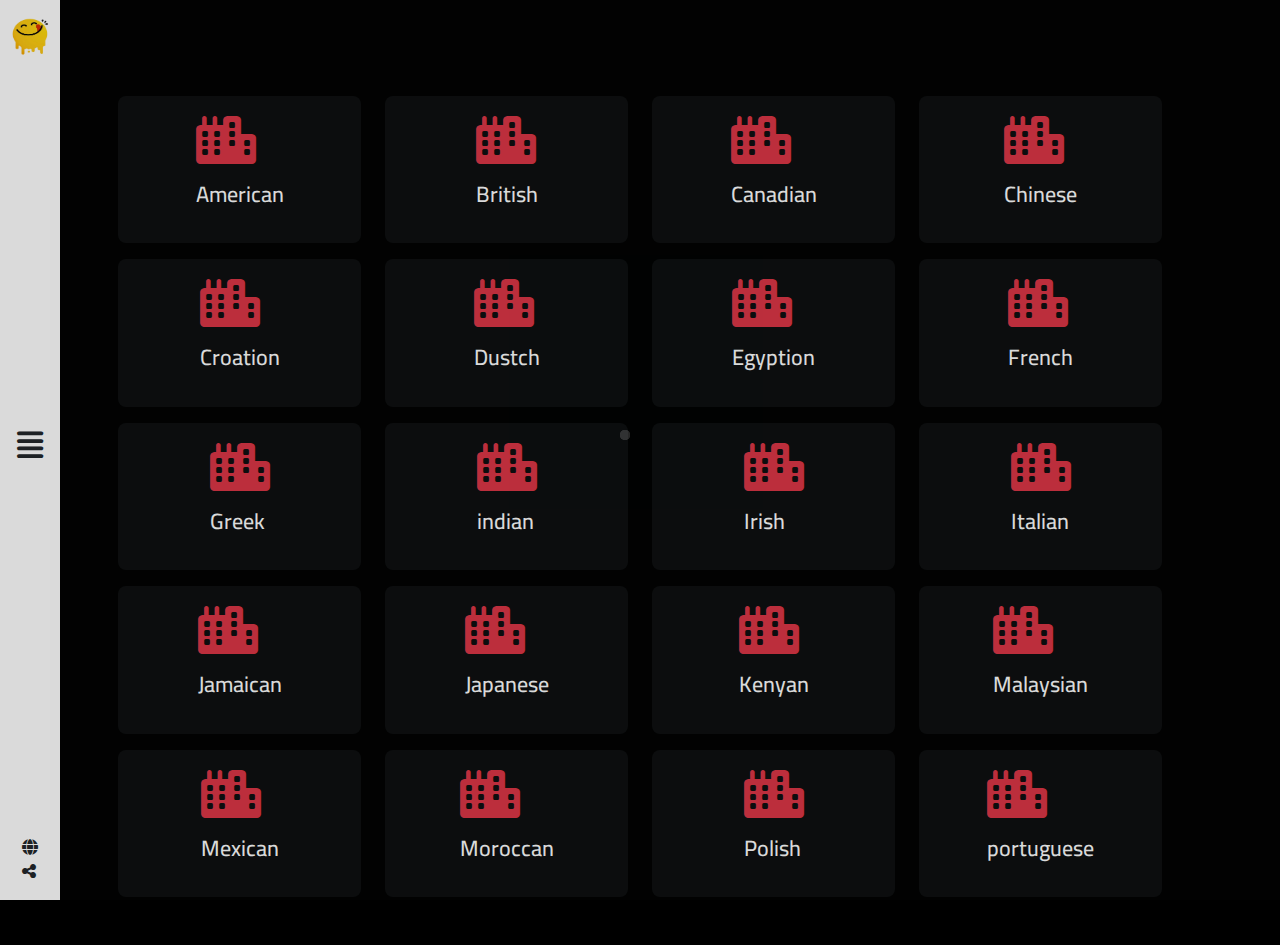
<file: area.html>
<!DOCTYPE html>
<html lang="en">

<head>
    <meta charset="UTF-8">
    <meta http-equiv="X-UA-Compatible" content="IE=edge">
    <meta name="viewport" content="width=device-width, initial-scale=1.0">
    <title>Yummy</title>
    <link rel="icon" href="images/logo.png" type="image/x-icon">
    <link href=" https://fonts.googleapis.com/css2?family=Cairo&display=swap " rel="stylesheet ">
    <link rel="stylesheet " href="css/all.min.css ">
    <link rel="stylesheet " href="css/bootstrap.min.css ">
    <link rel="stylesheet " href="css/style.css ">
</head>

<body>
    <aside>

        <div class="nav-list ">
            <div class=" ">
                <ul class=" ">
                    <li class="">
                        <a href="search.html ">Search</a></li>
                    <li class="my-4 ">
                        <a href="categorios.html ">Categories</a>
                    </li>
                    <li class="my-4 ">
                        <a href="area.html ">Area</a>
                    </li>
                    <li class="my-4 ">
                        <a href="Ingredients.html">Ingredients</a>
                    </li>
                    <li class="my-4 ">
                        <a href="contactus.html ">Contact Us</a>
                    </li>
                </ul>
            </div>
            <div class="text-white left-list text-center ">
                <i class="fab fa-facebook-f text-muted "></i>
                <i class="fab fa-twitter text-muted mx-2 mb-3 "></i>
                <i class="fas fa-globe text-muted "></i>
                <p class="text-muted ">Contact Us Copyright Â© 2019
                    <br> All Rights Reserved.</p>
            </div>

        </div>
        <div class="setting d-flex ">
            <a href="index.html"> <img src="images/logo.png" alt="logo" class="mt-3"></a>
            <div class="center ">
                <i class="fa-solid fa-xmark d-none "></i>
                <i class="fa fa-align-justify manu "></i>

            </div>
            <div class="mb-3 ">
                <i class="fas fa-globe "></i>
                <br> <i class="fas fa-share-alt "></i>
            </div>
        </div>
    </aside>

    <section class="area ">

        <div class="container mt-5 p-5 ">
            <div class=" row gy-3 ">
                <div class="col-lg-3 ">
                    <div class="area-item d-flex justify-content-center align-items-center text-white rounded-3 " cantoury="American ">
                        <div>
                            <i class="fa-solid fa-city fa-3x text-danger "></i>
                            <h2 class="my-3 " cantoury="American ">American</h2>
                        </div>
                    </div>
                </div>
                <div class="col-lg-3 ">
                    <div class="area-item d-flex justify-content-center align-items-center text-white rounded-3 " cantoury="British ">
                        <div>
                            <i class="fa-solid fa-city fa-3x text-danger "></i>
                            <h2 class="my-3 " cantoury="British ">British</h2>
                        </div>
                    </div>
                </div>
                <div class="col-lg-3 ">
                    <div class="area-item d-flex justify-content-center align-items-center text-white rounded-3 " cantoury="Canadian ">
                        <div>
                            <i class="fa-solid fa-city fa-3x text-danger "></i>
                            <h2 class="my-3 " cantoury="Canadian ">Canadian</h2>
                        </div>
                    </div>
                </div>
                <div class="col-lg-3 ">
                    <div class="area-item d-flex justify-content-center align-items-center text-white rounded-3 " cantoury="Chinese ">
                        <div>
                            <i class="fa-solid fa-city fa-3x text-danger "></i>
                            <h2 class="my-3 " cantoury="Chinese ">Chinese</h2>
                        </div>
                    </div>
                </div>
                <div class="col-lg-3 ">
                    <div class="area-item d-flex justify-content-center align-items-center text-white rounded-3 " cantoury="Croation ">
                        <div>
                            <i class="fa-solid fa-city fa-3x text-danger "></i>
                            <h2 class="my-3 " cantoury="Croatian ">Croation</h2>
                        </div>
                    </div>
                </div>
                <div class="col-lg-3 ">
                    <div class="area-item d-flex justify-content-center align-items-center text-white rounded-3 " cantoury="Dustch ">
                        <div>
                            <i class="fa-solid fa-city fa-3x text-danger "></i>
                            <h2 class="my-3 " cantoury="Dutch ">Dustch</h2>
                        </div>
                    </div>
                </div>
                <div class="col-lg-3 ">
                    <div class="area-item d-flex justify-content-center align-items-center text-white rounded-3 " cantoury="Egyption ">
                        <div>
                            <i class="fa-solid fa-city fa-3x text-danger "></i>
                            <h2 class="my-3 " cantoury="Egyptian ">Egyption</h2>
                        </div>
                    </div>
                </div>

                <div class="col-lg-3 ">
                    <div class="area-item d-flex justify-content-center align-items-center text-white rounded-3 " cantoury="French ">
                        <div>
                            <i class="fa-solid fa-city fa-3x text-danger "></i>
                            <h2 class="my-3 " cantoury="French ">French</h2>
                        </div>
                    </div>
                </div>
                <div class="col-lg-3 ">
                    <div class="area-item d-flex justify-content-center align-items-center text-white rounded-3 " cantoury="Greek ">
                        <div>
                            <i class="fa-solid fa-city fa-3x text-danger "></i>
                            <h2 class="my-3 " cantoury="Greek ">Greek</h2>
                        </div>
                    </div>
                </div>
                <div class="col-lg-3 ">
                    <div class="area-item d-flex justify-content-center align-items-center text-white rounded-3 " cantoury="indian ">
                        <div>
                            <i class="fa-solid fa-city fa-3x text-danger "></i>
                            <h2 class="my-3 " cantoury="indian ">indian</h2>
                        </div>
                    </div>
                </div>
                <div class="col-lg-3 ">
                    <div class="area-item d-flex justify-content-center align-items-center text-white rounded-3 " cantoury="Irish ">
                        <div>
                            <i class="fa-solid fa-city fa-3x text-danger "></i>
                            <h2 class="my-3 " cantoury="Irish ">Irish</h2>
                        </div>
                    </div>
                </div>
                <div class="col-lg-3 ">
                    <div class="area-item d-flex justify-content-center align-items-center text-white rounded-3 " cantoury="Italian ">
                        <div>
                            <i class="fa-solid fa-city fa-3x text-danger "></i>
                            <h2 class="my-3 " cantoury="Italian ">Italian</h2>
                        </div>
                    </div>
                </div>
                <div class="col-lg-3 ">
                    <div class="area-item d-flex justify-content-center align-items-center text-white rounded-3 " cantoury="Jamaican ">
                        <div>
                            <i class="fa-solid fa-city fa-3x text-danger "></i>
                            <h2 class="my-3 " cantoury="Jamaican ">Jamaican</h2>
                        </div>
                    </div>
                </div>
                <div class="col-lg-3 ">
                    <div class="area-item d-flex justify-content-center align-items-center text-white rounded-3 " cantoury="Japanese ">
                        <div>
                            <i class="fa-solid fa-city fa-3x text-danger "></i>
                            <h2 class="my-3 " cantoury="Japanese ">Japanese</h2>
                        </div>
                    </div>
                </div>
                <div class="col-lg-3 ">
                    <div class="area-item d-flex justify-content-center align-items-center text-white rounded-3 " cantoury="Kenyan ">
                        <div>
                            <i class="fa-solid fa-city fa-3x text-danger "></i>
                            <h2 class="my-3 " cantoury="Kenyan ">Kenyan</h2>
                        </div>
                    </div>
                </div>
                <div class="col-lg-3 ">
                    <div class="area-item d-flex justify-content-center align-items-center text-white rounded-3 " cantoury="Malaysian ">
                        <div>
                            <i class="fa-solid fa-city fa-3x text-danger "></i>
                            <h2 class="my-3 " cantoury="Malaysian ">Malaysian</h2>
                        </div>
                    </div>
                </div>

                <div class="col-lg-3 ">
                    <div class="area-item d-flex justify-content-center align-items-center text-white rounded-3 " cantoury="Mexican ">
                        <div>
                            <i class="fa-solid fa-city fa-3x text-danger "></i>
                            <h2 class="my-3 " cantoury="Mexican ">Mexican</h2>
                        </div>
                    </div>
                </div>

                <div class="col-lg-3 ">
                    <div class="area-item d-flex justify-content-center align-items-center text-white rounded-3 " cantoury="Moroccan ">
                        <div>
                            <i class="fa-solid fa-city fa-3x text-danger "></i>
                            <h2 class="my-3 " cantoury="Moroccan ">Moroccan</h2>
                        </div>
                    </div>
                </div>
                <div class="col-lg-3 ">
                    <div class="area-item d-flex justify-content-center align-items-center text-white rounded-3 " cantoury="Moroccan ">
                        <div>
                            <i class="fa-solid fa-city fa-3x text-danger "></i>
                            <h2 class="my-3 " cantoury="Moroccan ">Polish</h2>
                        </div>
                    </div>
                </div>
                <div class="col-lg-3 ">
                    <div class="area-item d-flex justify-content-center align-items-center text-white rounded-3 " cantoury="portuguese ">
                        <div>
                            <i class="fa-solid fa-city fa-3x text-danger "></i>
                            <h2 class="my-3 " cantoury="portuguese ">portuguese</h2>
                        </div>
                    </div>
                </div>







            </div>
        </div>

    </section>
    <section class="loading ">
        <div class="sk-chase ">
            <div class="sk-chase-dot "></div>
            <div class="sk-chase-dot "></div>
            <div class="sk-chase-dot "></div>
            <div class="sk-chase-dot "></div>
    </section>

    <script src="js5/jquery-3.6.1.min.js "></script>
    <script src="js5/area.js "></script>
</body>

</html>
</file>
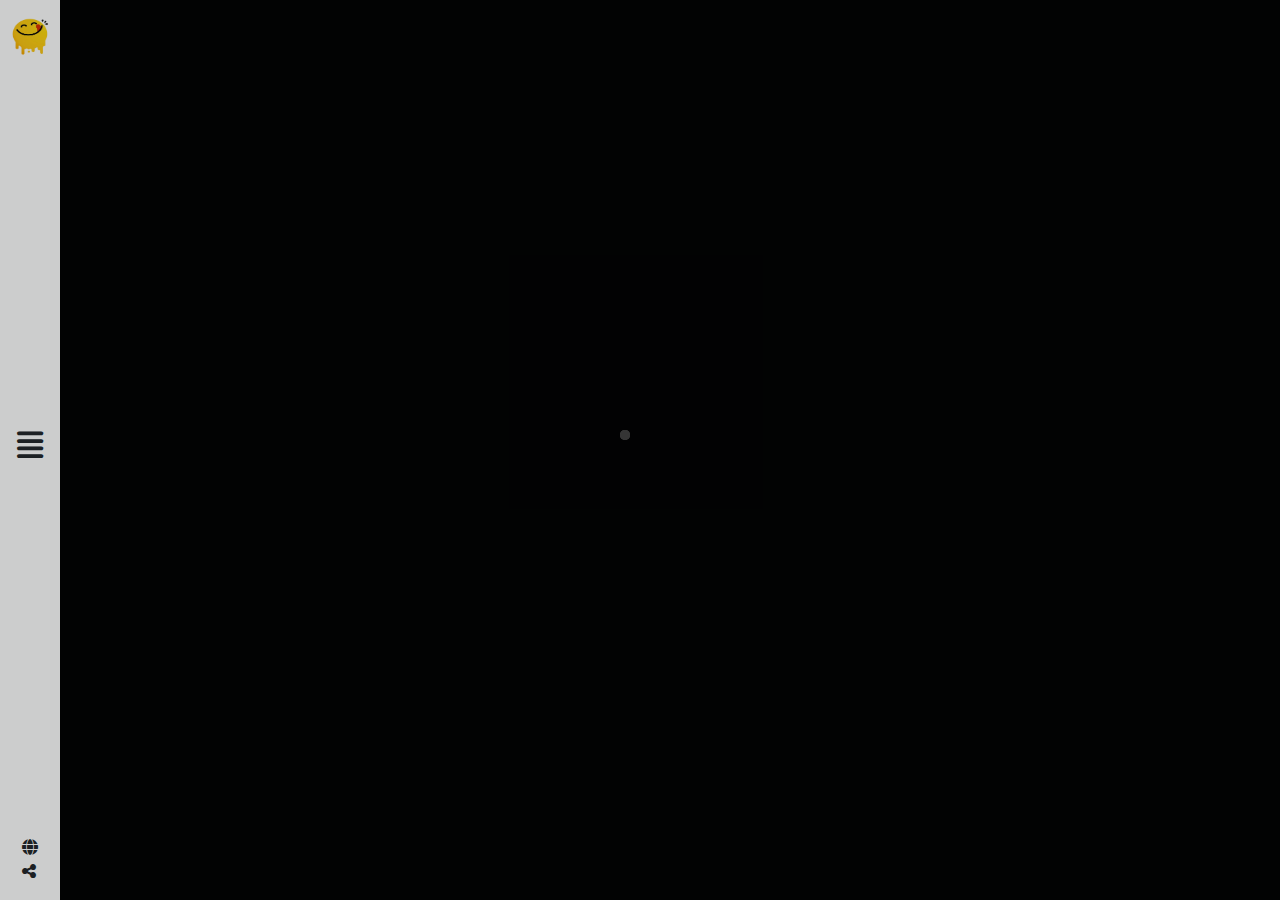
<file: areacountry.html>
<!DOCTYPE html>
<html lang="en">

<head>
    <meta charset="UTF-8">
    <meta http-equiv="X-UA-Compatible" content="IE=edge">
    <meta name="viewport" content="width=device-width, initial-scale=1.0">
    <title>Yummy</title>
    <link rel="icon" href="images/logo.png" type="image/x-icon">
    <link href="https://fonts.googleapis.com/css2?family=Cairo&display=swap" rel="stylesheet">
    <link rel="stylesheet" href="css/all.min.css">
    <link rel="stylesheet" href="css/bootstrap.min.css">
    <link rel="stylesheet" href="css/style.css">
</head>

<body>


    <aside>

        <div class="nav-list ">
            <div class="">
                <ul class="">
                    <li class="">
                        <a href="search.html">Search</a></li>
                    <li class="my-4">
                        <a href="categorios.html">Categories</a>
                    </li>
                    <li class="my-4">
                        <a href="area.html">Area</a>
                    </li>
                    <li class="my-4">
                        <a href="Ingredients.html">Ingredients</a>
                    </li>
                    <li class="my-4">
                        <a href="contactus.html">Contact Us</a>
                    </li>
                </ul>
            </div>
            <div class="text-white left-list text-center">
                <i class="fab fa-facebook-f text-muted "></i>
                <i class="fab fa-twitter text-muted mx-2 mb-3"></i>
                <i class="fas fa-globe text-muted"></i>
                <p class="text-muted">Contact Us Copyright Â© 2019
                    <br> All Rights Reserved.</p>
            </div>

        </div>
        <div class="setting d-flex ">
            <a href="index.html"> <img src="images/logo.png" alt="logo" class="mt-3"></a>
            <div class="center ">
                <i class="fa-solid fa-xmark d-none"></i>
                <i class="fa fa-align-justify manu "></i>

            </div>
            <div class="mb-3 ">
                <i class="fas fa-globe "></i>
                <br> <i class="fas fa-share-alt "></i>
            </div>
        </div>
    </aside>


    <section class="loading">
        <div class="sk-chase">
            <div class="sk-chase-dot"></div>
            <div class="sk-chase-dot"></div>
            <div class="sk-chase-dot"></div>
            <div class="sk-chase-dot"></div>
    </section>




    <section class="">

        <div class="container mt-5 p-5 ">
            <div class=" row gy-3  " id="areacountry">


            </div>
        </div>

    </section>










    <!-- jquery -->
    <script src="js5/jquery-3.6.1.min.js"></script>
    <!-- main js -->
    <script src="js5/areameals.js "></script>
</body>

</html>
</file>
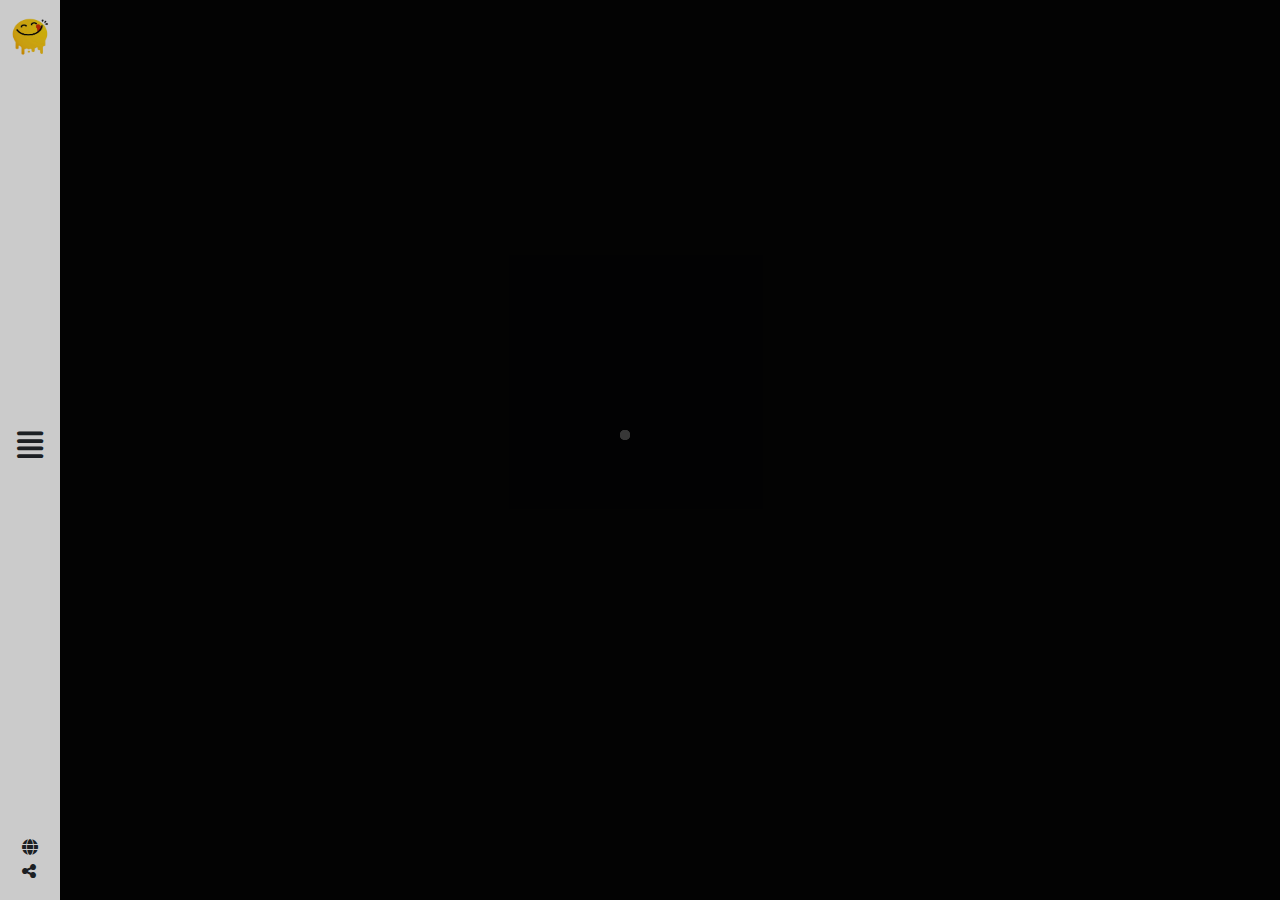
<file: categorios.html>
<!DOCTYPE html>
<html lang="en">

<head>
    <meta charset="UTF-8">
    <meta http-equiv="X-UA-Compatible" content="IE=edge">
    <meta name="viewport" content="width=device-width, initial-scale=1.0">
    <title>Yummy</title>
    <link rel="icon" href="images/logo.png" type="image/x-icon">
    <link href="https://fonts.googleapis.com/css2?family=Cairo&display=swap" rel="stylesheet">
    <link rel="stylesheet" href="css/all.min.css">
    <link rel="stylesheet" href="css/bootstrap.min.css">
    <link rel="stylesheet" href="css/style.css">
</head>

<body>

    <aside>

        <div class="nav-list ">
            <div class="">
                <ul class="">
                    <li class="">
                        <a href="search.html">Search</a></li>
                    <li class="my-4">
                        <a href="categorios.html">Categories</a>
                    </li>
                    <li class="my-4">
                        <a href="area.html">Area</a>
                    </li>
                    <li class="my-4">
                        <a href="Ingredients.html">Ingredients</a>
                    </li>
                    <li class="my-4">
                        <a href="contactus.html">Contact Us</a>
                    </li>
                </ul>
            </div>
            <div class="text-white left-list text-center">
                <i class="fab fa-facebook-f text-muted "></i>
                <i class="fab fa-twitter text-muted mx-2 mb-3"></i>
                <i class="fas fa-globe text-muted"></i>
                <p class="text-muted">Contact Us Copyright Â© 2019
                    <br> All Rights Reserved.</p>
            </div>

        </div>
        <div class="setting d-flex ">
            <a href="index.html"> <img src="images/logo.png" alt="logo" class="mt-3"></a>
            <div class="center ">
                <i class="fa-solid fa-xmark d-none"></i>
                <i class="fa fa-align-justify manu "></i>

            </div>
            <div class="mb-3 ">
                <i class="fas fa-globe "></i>
                <br> <i class="fas fa-share-alt "></i>
            </div>
        </div>
    </aside>

    <section class="categores">

        <div class="container mt-5 p-5 ">
            <div class=" row gy-3 catMeals p-5">


            </div>
        </div>

    </section>


    <section class="loading">
        <div class="sk-chase">
            <div class="sk-chase-dot"></div>
            <div class="sk-chase-dot"></div>
            <div class="sk-chase-dot"></div>
            <div class="sk-chase-dot"></div>
    </section>





    <script src="js5/bootstrap.bundle.min.js "></script>
    <script src="js5/jquery-3.6.1.min.js"></script>
    <script src="js5/category.js"></script>
</body>

</html>
</file>
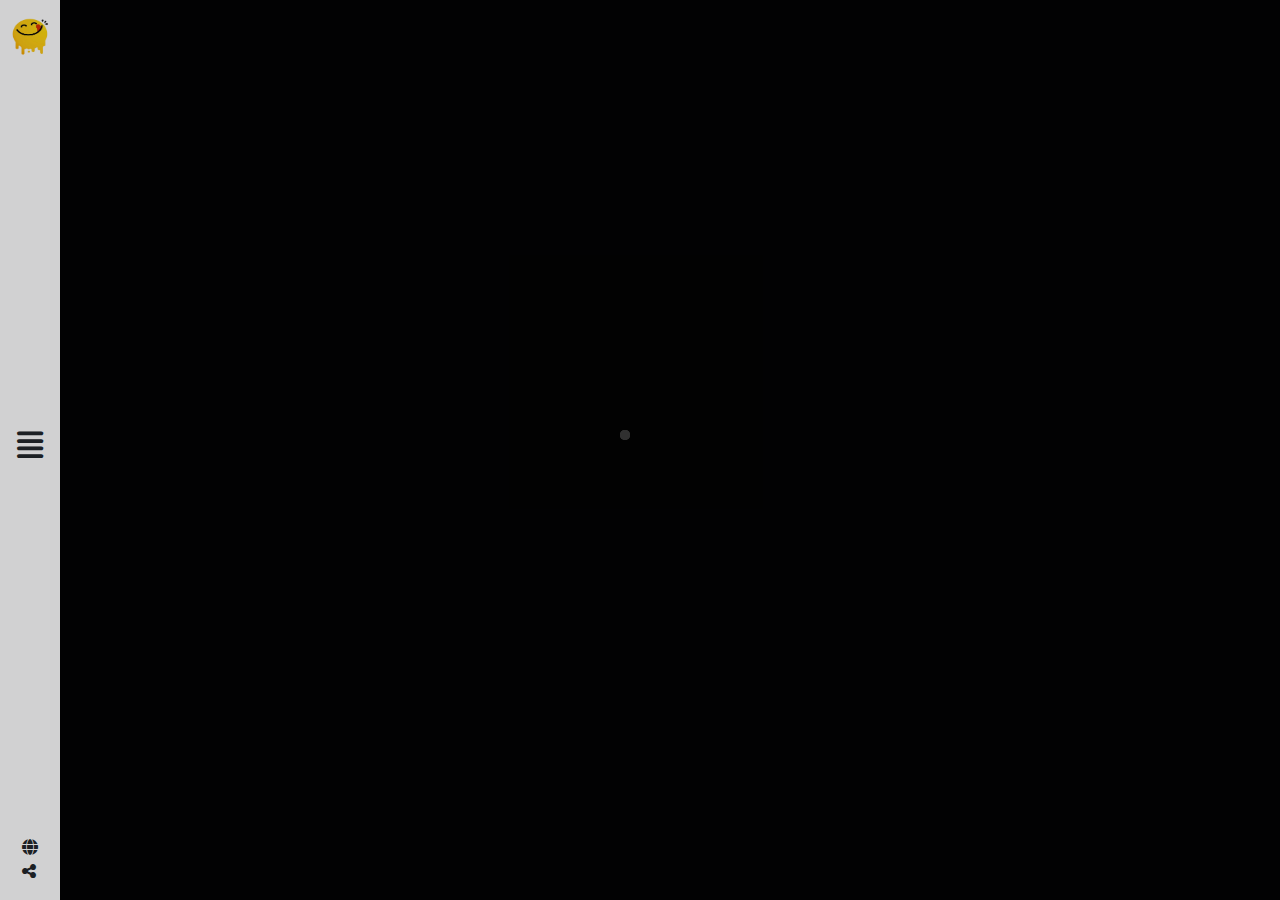
<file: catmeals.html>
<!DOCTYPE html>
<html lang="en">

<head>
    <meta charset="UTF-8">
    <meta http-equiv="X-UA-Compatible" content="IE=edge">
    <meta name="viewport" content="width=device-width, initial-scale=1.0">
    <title>Yummy</title>
    <link rel="icon" href="images/logo.png" type="image/x-icon">
    <!-- fontes -->
    <link href="https://fonts.googleapis.com/css2?family=Cairo&display=swap" rel="stylesheet">
    <!-- fontawesome -->
    <link rel="stylesheet" href="css/all.min.css">
    <!-- bootstrap -->
    <link rel="stylesheet" href="css/bootstrap.min.css">
    <!-- my style -->
    <link rel="stylesheet" href="css/style.css">
</head>

<body>

    <aside>

        <div class="nav-list ">
            <div class="">
                <ul class="">
                    <li class="">
                        <a href="search.html">Search</a></li>
                    <li class="my-4">
                        <a href="categorios.html">Categories</a>
                    </li>
                    <li class="my-4">
                        <a href="area.html">Area</a>
                    </li>
                    <li class="my-4">
                        <a href="Ingredients.html">Ingredients</a>
                    </li>
                    <li class="my-4">
                        <a href="contactus.html">Contact Us</a>
                    </li>
                </ul>
            </div>
            <div class="text-white left-list text-center">
                <i class="fab fa-facebook-f text-muted "></i>
                <i class="fab fa-twitter text-muted mx-2 mb-3"></i>
                <i class="fas fa-globe text-muted"></i>
                <p class="text-muted">Contact Us Copyright Â© 2019
                    <br> All Rights Reserved.</p>
            </div>

        </div>
        <div class="setting d-flex ">
            <a href="index.html"> <img src="images/logo.png" alt="logo" class="mt-3"></a>
            <div class="center ">
                <i class="fa-solid fa-xmark d-none"></i>
                <i class="fa fa-align-justify manu "></i>

            </div>
            <div class="mb-3 ">
                <i class="fas fa-globe "></i>
                <br> <i class="fas fa-share-alt "></i>
            </div>
        </div>
    </aside>

    <section class="categores">

        <div class="container mt-5 p-5 ">
            <div class=" row gy-3 Meals p-5">


            </div>
        </div>

    </section>


    <section class="loading">
        <div class="sk-chase">
            <div class="sk-chase-dot"></div>
            <div class="sk-chase-dot"></div>
            <div class="sk-chase-dot"></div>
            <div class="sk-chase-dot"></div>
    </section>


    <script src="js5/bootstrap.bundle.min.js "></script>
    <script src="js5/jquery-3.6.1.min.js"></script>
    <script src="js5/categorymeals.js"></script>
</body>

</html>
</file>
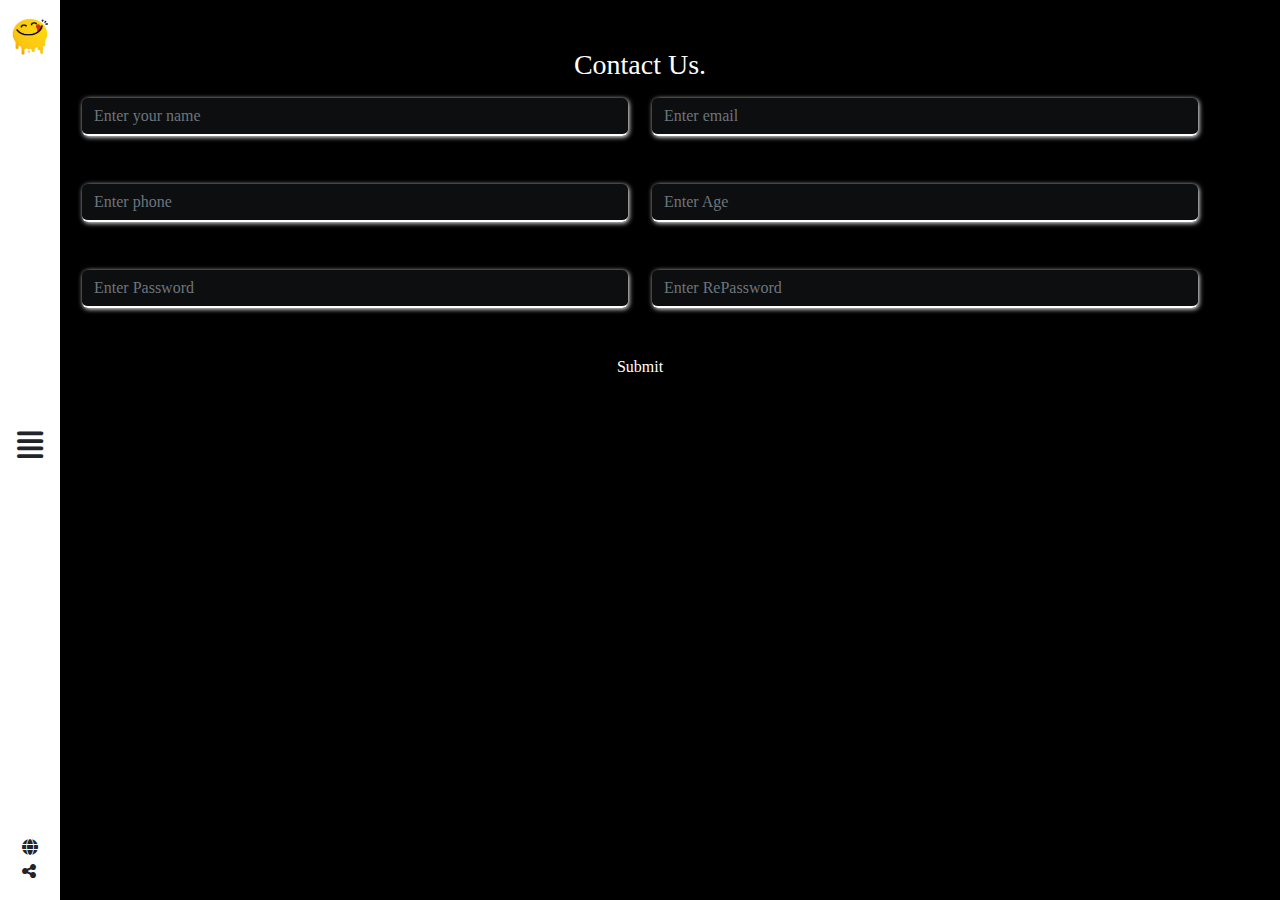
<file: contactus.html>
<!DOCTYPE html>
<html lang="en">
<head>
    <title>Yummy</title>
    <link rel="stylesheet" href="css/all.min.css">
    <link rel="stylesheet" href="css/bootstrap.min.css">
    <link href="https://fonts.googleapis.com/css2?family=Cairo&display=swap" rel="stylesheet">
    <link rel="stylesheet" href="css/contact.css">
    <link rel="stylesheet" href="css/style.css">
</head>
<body>
  


    <aside>

        <div class="nav-list ">
            <div class=" ">
                <ul class=" ">
                    <li class="">
                        <a href="search.html ">Search</a></li>
                    <li class="my-4 ">
                        <a href="categorios.html ">Categories</a>
                    </li>
                    <li class="my-4 ">
                        <a href="area.html ">Area</a>
                    </li>
                    <li class="my-4 ">
                        <a href="Ingredients.html">Ingredients</a>
                    </li>
                    <li class="my-4 ">
                        <a href="contactus.html ">Contact Us</a>
                    </li>
                </ul>
            </div>
            <div class="text-white left-list text-center ">
                <i class="fab fa-facebook-f text-muted "></i>
                <i class="fab fa-twitter text-muted mx-2 mb-3 "></i>
                <i class="fas fa-globe text-muted "></i>
                <p class="text-muted ">Contact Us Copyright Â© 2019
                    <br> All Rights Reserved.</p>
            </div>

        </div>
        <div class="setting d-flex ">
            <a href="index.html"> <img src="images/logo.png" alt="logo" class="mt-3"></a>
            <div class="center ">
                <i class="fa-solid fa-xmark d-none "></i>
                <i class="fa fa-align-justify manu "></i>

            </div>
            <div class="mb-3 ">
                <i class="fas fa-globe "></i>
                <br> <i class="fas fa-share-alt "></i>
            </div>
        </div>
    </aside>

      <section class = "Contactus p-5" id = "contactus">
        <div class="container">
            <div class="row">
        <div class="section-title">
                <h3 class = "mb-3">Contact Us.</h3>
        </div>
    
        
        <div class="form">
            <form id = "form" class = "row gy-4">
                <div class="form-group col-md-6">
                    <input id = "username" type="text" placeholder="Enter your name" class="form-control">
                    <i class="fa-solid fa-circle-check"></i>
                    <i class="fa-sharp fa-solid fa-circle-exclamation"></i>
                    <small>Error Message</small>
                </div>
                <div class="form-group col-md-6">
                    <input id ="email" type="email" placeholder="Enter email" class = "form-control">
                    <i class="fa-solid fa-circle-check"></i>
                    <i class="fa-sharp fa-solid fa-circle-exclamation"></i>
                    <small>Error Message</small>
                </div>
                <div class="form-group col-md-6">
                    <input  id = "phone" type="text" placeholder="Enter phone" class = "form-control">
                    <i class="fa-solid fa-circle-check"></i>
                    <i class="fa-sharp fa-solid fa-circle-exclamation"></i>
                    <small>Error Message</small>
                </div>
                <div class="form-group col-md-6">
                    <input id = "age" type="text" placeholder="Enter Age" class = "form-control">
                    <i class="fa-solid fa-circle-check"></i>
                    <i class="fa-sharp fa-solid fa-circle-exclamation"></i>
                    <small>Error Message</small>
                </div>
                <div class="form-group col-md-6">
                    <input  id = "password" type="password" placeholder="Enter Password" class = "form-control">
                    <i class="fa-solid fa-circle-check"></i>
                    <i class="fa-sharp fa-solid fa-circle-exclamation"></i>
                    <small>Error Message</small>
                </div>
                <div class="form-group col-md-6">
                    <input  id = "re-password" type="password" placeholder="Enter RePassword" class = "form-control">
                    <i class="fa-solid fa-circle-check"></i>
                    <i class="fa-sharp fa-solid fa-circle-exclamation"></i>
                    <small>Error Message</small>
                </div>
            </div>
               
                <div class="form-btn text-center mt-3">
                    <button type = "submit">Submit</button>
                </div>
            </form>
        </div>
    

        </div>
    
      </section>

     
    <script src = "js5/jquery-3.6.1.min.js"></script>
    <script src = "js5/bootstrap.bundle.min.js"></script>
    <script src = "js5/contact.js"></script>
</body>
</html>
</file>
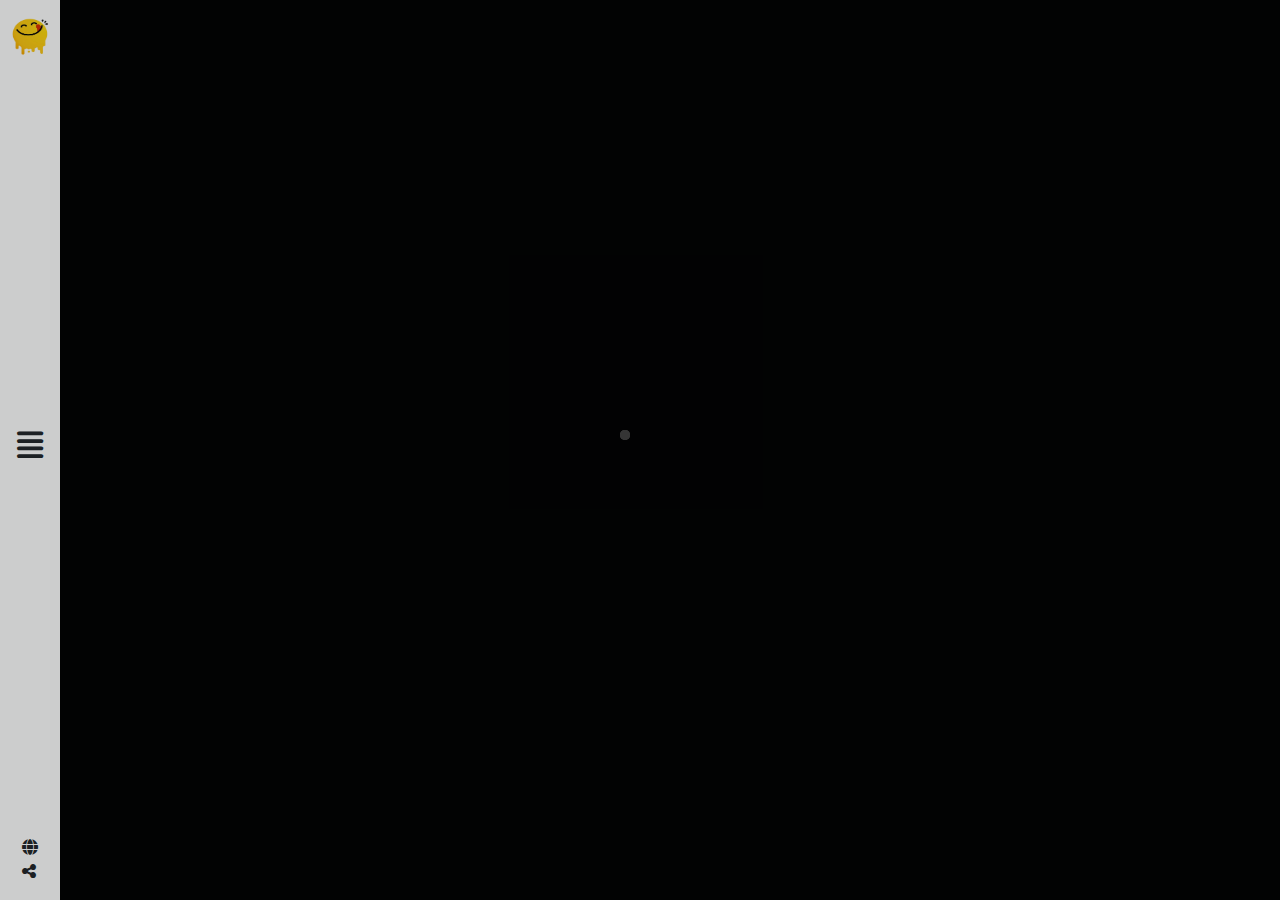
<file: details.html>
<!DOCTYPE html>
<html lang="en">

<head>
    <meta charset="UTF-8">
    <meta http-equiv="X-UA-Compatible" content="IE=edge">
    <meta name="viewport" content="width=device-width, initial-scale=1.0">
    <title>Yummy</title>
    <link rel="icon" href="images/logo.png" type="image/x-icon">
    <!-- fontes -->
    <link href="https://fonts.googleapis.com/css2?family=Cairo&display=swap" rel="stylesheet">
    <!-- fontawesome -->
    <link rel="stylesheet" href="css/all.min.css">
    <!-- bootstrap -->
    <link rel="stylesheet" href="css/bootstrap.min.css">
    <!-- my style -->
    <link rel="stylesheet" href="css/style.css">
</head>

<body>
    <aside>

        <div class="nav-list ">
            <div class="">
                <ul class="">
                    <li class="">
                        <a href="search.html">Search</a></li>
                    <li class="my-4">
                        <a href="categorios.html">Categories</a>
                    </li>
                    <li class="my-4">
                        <a href="area.html">Area</a>
                    </li>
                    <li class="my-4">
                        <a href="Ingredients.html">Ingredients</a>
                    </li>
                    <li class="my-4">
                        <a href="contactus.html">Contact Us</a>
                    </li>
                </ul>
            </div>
            <div class="text-white left-list text-center">
                <i class="fab fa-facebook-f text-muted "></i>
                <i class="fab fa-twitter text-muted mx-2 mb-3"></i>
                <i class="fas fa-globe text-muted"></i>
                <p class="text-muted">Contact Us Copyright Â© 2019
                    <br> All Rights Reserved.</p>
            </div>

        </div>
        <div class="setting d-flex ">
            <a href="index.html"> <img src="images/logo.png" alt="logo" class="mt-3"></a>
            <div class="center ">
                <i class="fa-solid fa-xmark d-none"></i>
                <i class="fa fa-align-justify manu "></i>

            </div>
            <div class="mb-3 ">
                <i class="fas fa-globe "></i>
                <br> <i class="fas fa-share-alt "></i>
            </div>
        </div>
    </aside>

    <section class="loading">
        <div class="sk-chase">
            <div class="sk-chase-dot"></div>
            <div class="sk-chase-dot"></div>
            <div class="sk-chase-dot"></div>
            <div class="sk-chase-dot"></div>
    </section>

    <section class="home  text-white">
        <div class="container-lg mt-5 p-5 details">

        </div>


    </section>








    <script src="js5/bootstrap.bundle.min.js "></script>
    <script src="js5/jquery-3.6.1.min.js "></script>
    <script src="js5/details.js"></script>
</body>

</html>

</html>
</file>
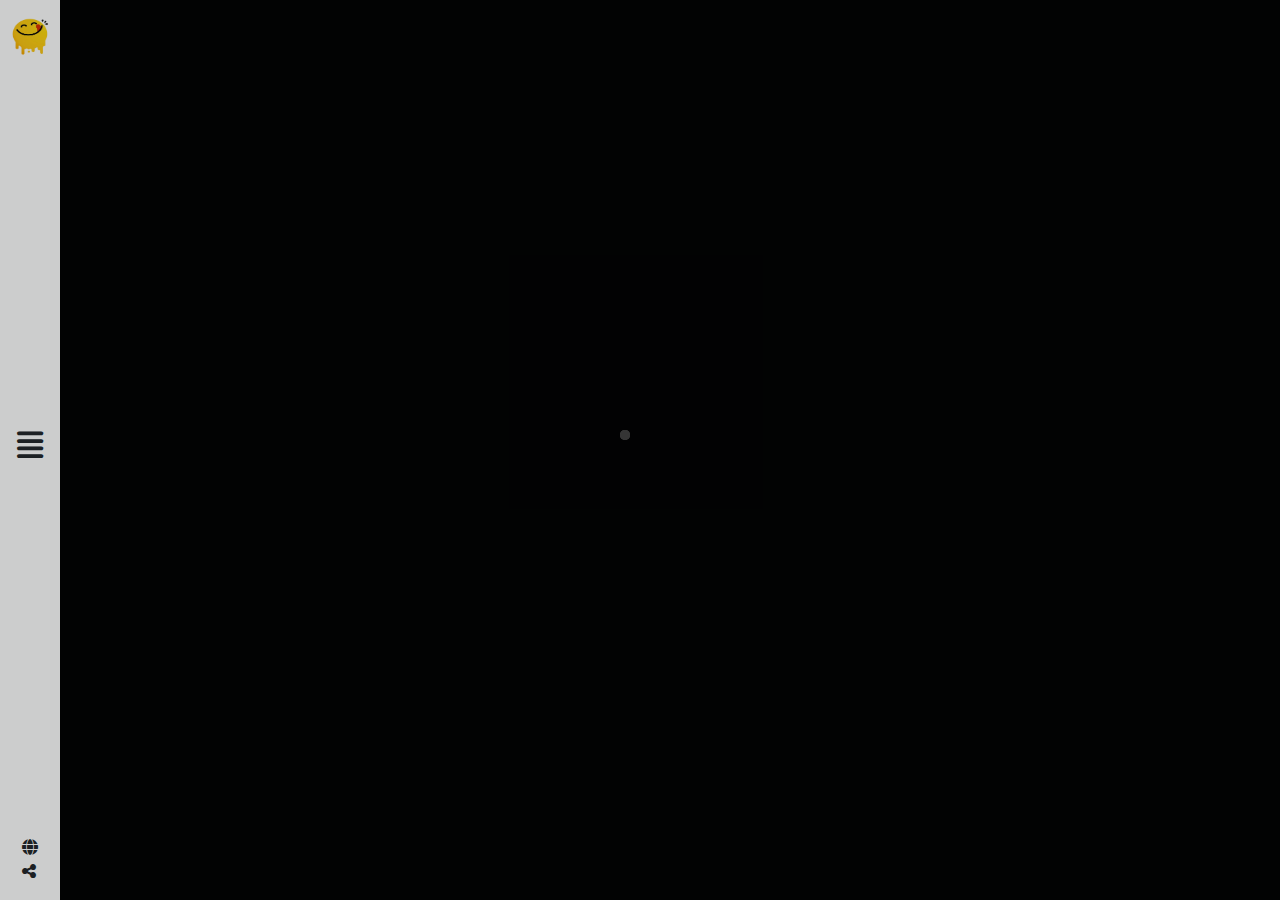
<file: Ingredients.html>
<!DOCTYPE html>
<html lang="en">

<head>
    <meta charset="UTF-8">
    <meta http-equiv="X-UA-Compatible" content="IE=edge">
    <meta name="viewport" content="width=device-width, initial-scale=1.0">
    <title>Yummy</title>
    <link rel="icon" href="images/logo.png" type="image/x-icon">
    <!-- fontes -->
    <link href="https://fonts.googleapis.com/css2?family=Cairo&display=swap" rel="stylesheet">
    <!-- fontawesome -->
    <link rel="stylesheet" href="css/all.min.css">
    <!-- bootstrap -->
    <link rel="stylesheet" href="css/bootstrap.min.css">
    <!-- my style -->
    <link rel="stylesheet" href="css/style.css">
</head>

<body>
    <aside>

        <div class="nav-list ">
            <div class="">
                <ul class="">
                    <li class="">
                        <a href="search.html">Search</a></li>
                    <li class="my-4">
                        <a href="categorios.html">Categories</a>
                    </li>
                    <li class="my-4">
                        <a href="area.html">Area</a>
                    </li>
                    <li class="my-4">
                        <a href="Ingredients.html">Ingredients</a>
                    </li>
                    <li class="my-4">
                        <a href="contactus.html">Contact Us</a>
                    </li>
                </ul>
            </div>
            <div class="text-white left-list text-center">
                <i class="fab fa-facebook-f text-muted "></i>
                <i class="fab fa-twitter text-muted mx-2 mb-3"></i>
                <i class="fas fa-globe text-muted"></i>
                <p class="text-muted">Contact Us Copyright Â© 2019
                    <br> All Rights Reserved.</p>
            </div>

        </div>
        <div class="setting d-flex ">
            <a href="index.html"> <img src="images/logo.png" alt="logo" class="mt-3"></a>
            <div class="center ">
                <i class="fa-solid fa-xmark d-none"></i>
                <i class="fa fa-align-justify manu "></i>

            </div>
            <div class="mb-3 ">
                <i class="fas fa-globe "></i>
                <br> <i class="fas fa-share-alt "></i>
            </div>
        </div>
    </aside>


    <section class="ingredients">

        <div class="container mt-5 p-5 ">
            <div class=" row gy-3 ingredientMeals ">







            </div>
        </div>

    </section>

    <section class="loading">
        <div class="sk-chase">
            <div class="sk-chase-dot"></div>
            <div class="sk-chase-dot"></div>
            <div class="sk-chase-dot"></div>
            <div class="sk-chase-dot"></div>
    </section>






    <script src="js5/bootstrap.bundle.min.js "></script>
    <script src="js5/jquery-3.6.1.min.js"></script>
    <script src="js5/ingredients.js"></script>
</body>

</html>
</file>
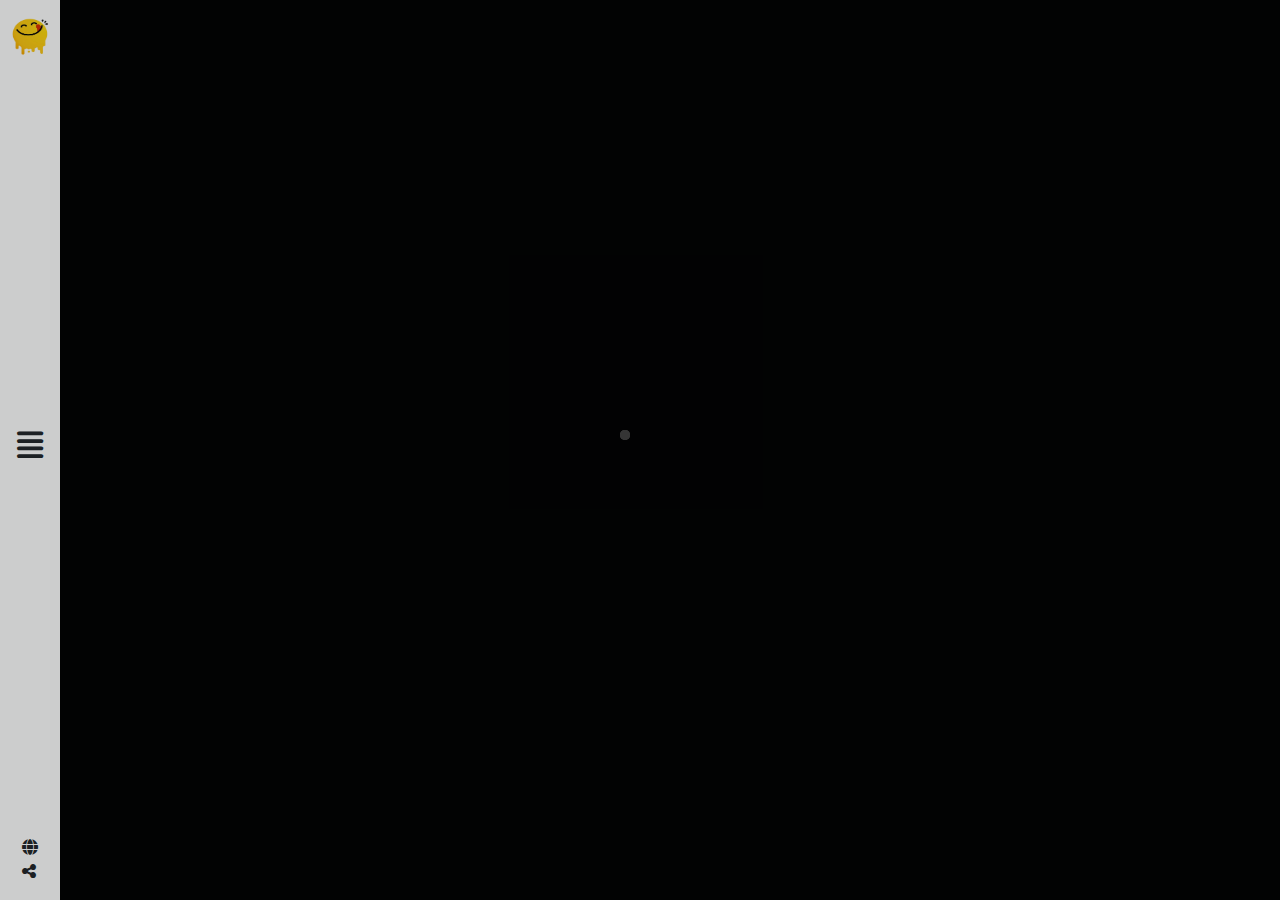
<file: Ingredientsmeals.html>
<!DOCTYPE html>
<html lang="en">

<head>
    <meta charset="UTF-8">
    <meta http-equiv="X-UA-Compatible" content="IE=edge">
    <meta name="viewport" content="width=device-width, initial-scale=1.0">
    <title>Yummy</title>
    <link rel="icon" href="images/logo.png" type="image/x-icon">
    <!-- fontes -->
    <link href="https://fonts.googleapis.com/css2?family=Cairo&display=swap" rel="stylesheet">
    <!-- fontawesome -->
    <link rel="stylesheet" href="css/all.min.css">
    <!-- bootstrap -->
    <link rel="stylesheet" href="css/bootstrap.min.css">
    <!-- my style -->
    <link rel="stylesheet" href="css/style.css">
</head>

<body>
    <aside>

        <div class="nav-list ">
            <div class="">
                <ul class="">
                    <li class="">
                        <a href="search.html">Search</a></li>
                    <li class="my-4">
                        <a href="categorios.html">Categories</a>
                    </li>
                    <li class="my-4">
                        <a href="area.html">Area</a>
                    </li>
                    <li class="my-4">
                        <a href="Ingredients.html">Ingredients</a>
                    </li>
                    <li class="my-4">
                        <a href="contactus.html">Contact Us</a>
                    </li>
                </ul>
            </div>
            <div class="text-white left-list text-center">
                <i class="fab fa-facebook-f text-muted "></i>
                <i class="fab fa-twitter text-muted mx-2 mb-3"></i>
                <i class="fas fa-globe text-muted"></i>
                <p class="text-muted">Contact Us Copyright Â© 2019
                    <br> All Rights Reserved.</p>
            </div>

        </div>
        <div class="setting d-flex ">
            <a href="index.html"> <img src="images/logo.png" alt="logo" class="mt-3"></a>
            <div class="center ">
                <i class="fa-solid fa-xmark d-none"></i>
                <i class="fa fa-align-justify manu "></i>

            </div>
            <div class="mb-3 ">
                <i class="fas fa-globe "></i>
                <br> <i class="fas fa-share-alt "></i>
            </div>
        </div>
    </aside>


    <section class="ingredients">

        <div class="container mt-5 p-5 ">
            <div class=" row gy-3 ingmeals ">







            </div>
        </div>

    </section>



    <section class="loading">
        <div class="sk-chase">
            <div class="sk-chase-dot"></div>
            <div class="sk-chase-dot"></div>
            <div class="sk-chase-dot"></div>
            <div class="sk-chase-dot"></div>
    </section>




    <script src="js5/bootstrap.bundle.min.js "></script>
    <script src="js5/jquery-3.6.1.min.js"></script>
    <script src="js5/ingredientsmeals.js"></script>
</body>

</html>
</file>
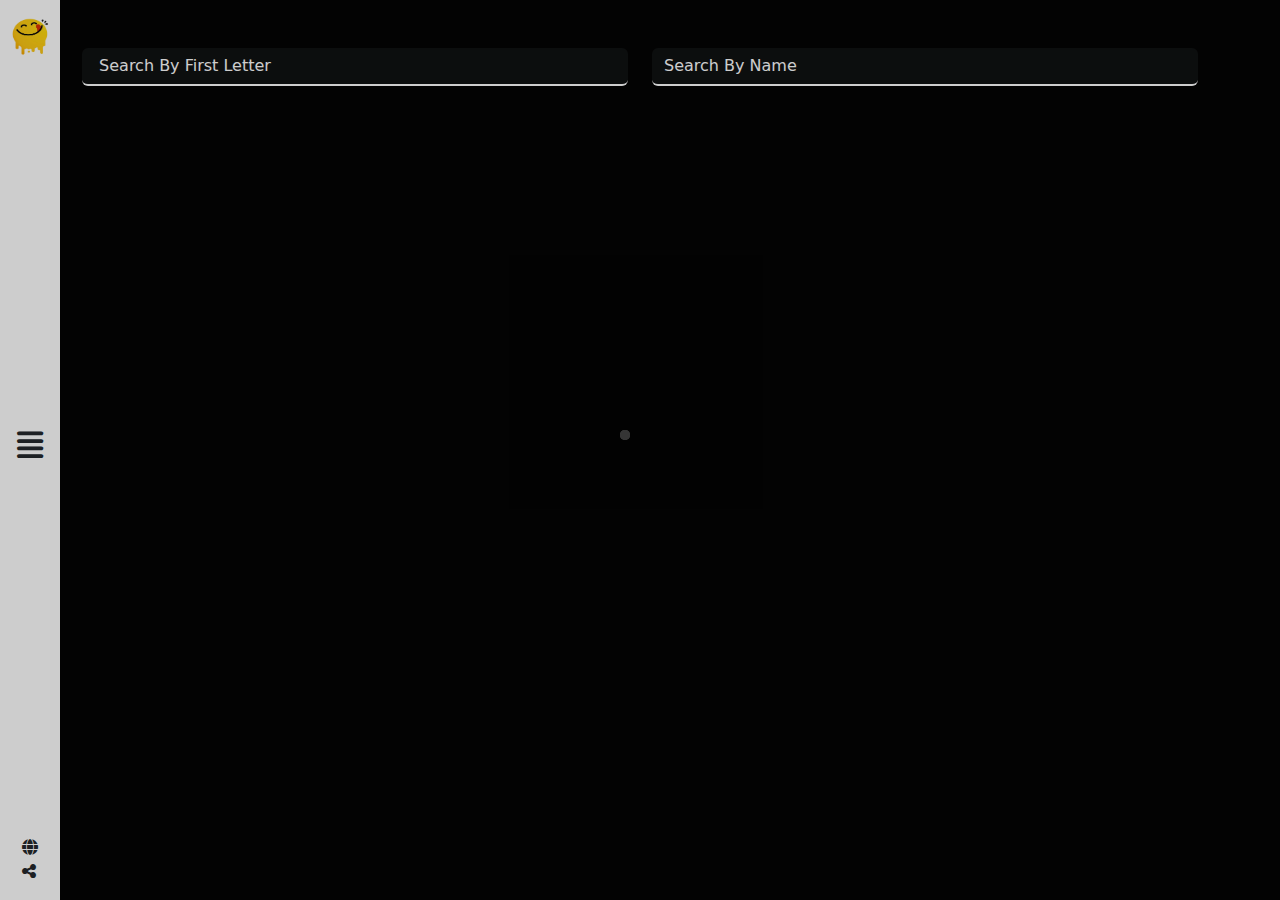
<file: search.html>
<!DOCTYPE html>
<html lang="en">

<head>
    <meta charset="UTF-8">
    <meta http-equiv="X-UA-Compatible" content="IE=edge">
    <meta name="viewport" content="width=device-width, initial-scale=1.0">
    <title>Yummy</title>
    <link rel="icon" href="images/logo.png" type="image/x-icon">
    <link href="https://fonts.googleapis.com/css2?family=Cairo&display=swap" rel="stylesheet">
    <link rel="stylesheet" href="css/all.min.css">
    <link rel="stylesheet" href="css/bootstrap.min.css">
    <link rel="stylesheet" href="css/search.css">
</head>

<body>
    <aside>

        <div class="nav-list ">
            <div class="">
                <ul class="">
                    <li class="">
                        <a href="search.html">Search</a></li>
                    <li class="my-4">
                        <a href="categorios.html">Categories</a>
                    </li>
                    <li class="my-4">
                        <a href="area.html">Area</a>
                    </li>
                    <li class="my-4">
                        <a href="Ingredients.html">Ingredients</a>
                    </li>
                    <li class="my-4">
                        <a href="contactus.html">Contact Us</a>
                    </li>
                </ul>
            </div>
            <div class="text-white left-list text-center">
                <i class="fab fa-facebook-f text-muted "></i>
                <i class="fab fa-twitter text-muted mx-2 mb-3"></i>
                <i class="fas fa-globe text-muted"></i>
                <p class="text-muted">Contact Us Copyright Â© 2019
                    <br> All Rights Reserved.</p>
            </div>

        </div>
        <div class="setting d-flex ">
            <a href="index.html"> <img src="images/logo.png" alt="logo" class="mt-3"></a>
            <div class="center ">
                <i class="fa-solid fa-xmark d-none"></i>
                <i class="fa fa-align-justify manu "></i>

            </div>
            <div class="mb-3 ">
                <i class="fas fa-globe "></i>
                <br> <i class="fas fa-share-alt "></i>
            </div>
        </div>
    </aside>
    <div class="container text-white mt-5">
        <div class="row gy-3">
            <div class="col-lg-6">
                <input type="text" class="form-control" placeholder=" Search By First Letter" id="search-name" oninput="getIngredients()">
            </div>
            <div class="col-lg-6 ">
                <input type="text" class="form-control" placeholder="Search By Name" id="search-letter">
            </div>
        </div>
    </div>






    <section class="categores">

        <div class="container mt-5 p-5 ">
            <div class=" row gy-3 searchcontant p-5">


            </div>
        </div>

    </section>
    <section class="loading">
        <div class="sk-chase">
            <div class="sk-chase-dot"></div>
            <div class="sk-chase-dot"></div>
            <div class="sk-chase-dot"></div>
            <div class="sk-chase-dot"></div>
    </section>

    <script src="js5/jquery-3.6.1.min.js"></script>
    <script src="js5/search.js"></script>
</body>

</html>
</file>
<file: css/style.css>
/* homepage  */

                        body {
                            background-color: black;
                            /* color: white; */
                            /* overflow: hidden; */
                        }

                        .item {
                            overflow: hidden;
                            border-radius: 5px;
                        }

                        .item h2 {
                            cursor: pointer;
                        }

                        .item-caption {
                            width: 100%;
                            height: 100%;
                            top: 100%;
                            bottom: 0px;
                            background-color: rgba(255, 255, 255, 0.378);
                            transition: all 1s;
                        }

                        .item:hover .item-caption {
                            top: 0%;
                        }

                        .item-caption h2 {
                            font-family: 'Cairo', sans-serif;
                        }
                        /* side nav menu */

                        aside {
                            width: 300px;
                            background-color: black;
                            position: fixed;
                            top: 0;
                            left: -240px;
                            bottom: 0;
                            z-index: 55555555555;
                        }

                        .nav-list {
                            float: left;
                            width: 80%;
                        }

                        aside ul li {
                            list-style-type: none;
                            margin-top: 50px;
                        }

                        aside ul li a {
                            text-decoration: none;
                            color: white;
                            font-family: 'Cairo', sans-serif;
                            font-size: 20px;
                        }

                        aside ul li a:hover {
                            color: white;
                        }

                        .setting {
                            width: 20%;
                            height: 100%;
                            background-color: white;
                            float: right;
                            flex-direction: column;
                            justify-content: space-between;
                            align-items: center;
                        }

                        .setting img {
                            height: 40px;
                            width: 40px;
                        }

                        .setting .center i {
                            cursor: pointer;
                            font-size: 30px;
                        }

                        .setting i {
                            cursor: pointer;
                        }

                        .left-list {
                            position: absolute;
                            bottom: 30px;
                        }

                        .left-list i {
                            width: 35px;
                            height: 35px;
                            background-color: rgba(0, 0, 0, 0.338);
                            border-radius: 50%;
                            cursor: pointer;
                        }

                        .left-list p {
                            font-size: 15px;
                        }
                        /* area */

                        .area-item {
                            background-color: #2125295f;
                            padding: 20px;
                            /* cursor: pointer; */
                        }

                        .area-item h2 {
                            cursor: pointer;
                        }

                        .area-item h2 {
                            font-size: 22px;
                            font-family: 'Cairo', sans-serif;
                        }
                        /* contact Us */

                        .form-control {
                            background-color: #2125295f;
                            border: 0;
                            box-shadow: 1px 1px 5px white;
                            border-bottom: 2px solid white;
                          color: white!important;
                            /* box-shadow: 1px 1px 5px red!important; */
                            /* border-bottom: 2px solid red!important; */
                        }

                        .form-control:focus {
                            background-color: #2125295f;
                            border: 0;
                            box-shadow: 1px 1px 5px white;
                            border-bottom: 2px solid white;
                        }

                        .false {
                            box-shadow: 1px 1px 5px red !important;
                            border-bottom: 2px solid red !important;
                        }

                        .true {
                            box-shadow: 1px 1px 5px green !important;
                            border-bottom: 2px solid green !important;
                        }

                        .error i {
                            top: 10px;
                            right: 20px;
                        }
                        /* ingredientMeals */

                        .ingredientMeals i {
                            color: #9ee650ab;
                        }
                        /* categores */

                        .catMeals h2 {
                            cursor: pointer;
                        }
                        /* dedils */

                        .menu1 {
                            display: flex;
                        }

                        .menu2 {
                            display: flex;
                        }

                        .menu1 li {
                            list-style-type: none;
                            margin: 0px 5px;
                            background-color: #D4EDDA;
                            padding: 7px;
                            border-radius: 5px;
                            color: black;
                        }

                        .menu2 li {
                            list-style-type: none;
                            margin: 0px 5px;
                            background-color: #F8D7DA;
                            padding: 7px;
                            border-radius: 5px;
                            color: black;
                        }
                        /* loading */

                        .loading {
                            position: fixed;
                            top: 0px;
                            left: 0px;
                            right: 0px;
                            bottom: 0px;
                            background-color: #0C0D0F;
                            z-index: 99999999999;
                            display: flex;
                            justify-content: center;
                            align-items: center;
                        }

                        .sk-chase {
                            width: 40px;
                            height: 40px;
                            position: relative;
                            animation: sk-chase 2.5s infinite linear both;
                        }

                        .sk-chase-dot {
                            width: 100%;
                            height: 100%;
                            position: absolute;
                            left: 0;
                            top: 0;
                            animation: sk-chase-dot 2.0s infinite ease-in-out both;
                        }

                        .sk-chase-dot:before {
                            content: '';
                            display: block;
                            width: 25%;
                            height: 25%;
                            background-color: #fff;
                            border-radius: 100%;
                            animation: sk-chase-dot-before 2.0s infinite ease-in-out both;
                        }

                        .sk-chase-dot:nth-child(1) {
                            animation-delay: -1.1s;
                        }

                        .sk-chase-dot:nth-child(2) {
                            animation-delay: -1.0s;
                        }

                        .sk-chase-dot:nth-child(3) {
                            animation-delay: -0.9s;
                        }

                        .sk-chase-dot:nth-child(4) {
                            animation-delay: -0.8s;
                        }

                        .sk-chase-dot:nth-child(5) {
                            animation-delay: -0.7s;
                        }

                        .sk-chase-dot:nth-child(6) {
                            animation-delay: -0.6s;
                        }

                        .sk-chase-dot:nth-child(1):before {
                            animation-delay: -1.1s;
                        }

                        .sk-chase-dot:nth-child(2):before {
                            animation-delay: -1.0s;
                        }

                        .sk-chase-dot:nth-child(3):before {
                            animation-delay: -0.9s;
                        }

                        .sk-chase-dot:nth-child(4):before {
                            animation-delay: -0.8s;
                        }

                        .sk-chase-dot:nth-child(5):before {
                            animation-delay: -0.7s;
                        }

                        .sk-chase-dot:nth-child(6):before {
                            animation-delay: -0.6s;
                        }

                        @keyframes sk-chase {
                            100% {
                                transform: rotate(360deg);
                            }
                        }

                        @keyframes sk-chase-dot {
                            80%,
                            100% {
                                transform: rotate(360deg);
                            }
                        }

                        @keyframes sk-chase-dot-before {
                            50% {
                                transform: scale(0.4);
                            }
                            100%,
                            0% {
                                transform: scale(1.0);
                            }
                        }
</file>
<file: css/contact.css>
body
{   
    margin:0;
    padding:0;
    font-family: 'segoe ui light';
    /* overflow: hidden; */
    background-color: black;
}
h3{
    color: white;
}
.sideBar
{
    position:fixed;
    top:0;
    left:-250px;
    background-color: #262626;
    width:250px;
    height:100%;
    transition: .3s;
}

.active
{
    left:0;
}

.sideBar ul
{
    margin:0;
    padding:20px 0;
}

.sideBar ul li
{
    list-style: none;
}
.sideBar ul li a
{
    padding:10px 20px;
    color:#fff;
    display:block;
    text-decoration: none;
}

.sideBar-btn
{
position: absolute;
top: 0;
right: -50px;
width: 50px;
height: 50px;
box-sizing: border-box;
cursor: pointer;
background: #f5f5f5;
border: none;
outline: none;
}
.sideBar-btn span
{
display: block;
width: 35px;
height: 3px;
background: #262626;
position: absolute;
top: 24px;
transition: 0.3s
}
.sideBar-btn span:before
{
    content:'';
    position: absolute;
    top:-10px;
    left:0;
    width:100%;
    height:3px;
    background: #262626;
    transition: .3s;
}
.sideBar-btn span::after
{
    content:'';
    position: absolute;
    top:10px;
    left:0;
    width:100%;
    height:3px;
    background: #262626;
    transition: .3s;
}


.sideBar-btn.toggle span
{
    background:transparent ;
}


.sideBar-btn.toggle span:before
{
top: 0;
transform: rotate(45deg);
}
.sideBar-btn.toggle span:after
{
top:0;
transform: rotate(-45deg);
}



/*-------------------------------------------------------Conatct ------------------------------------------------------------------ */

.Contactus .item-info
{
    margin-top: 4rem;
}
.Contactus .icon-item
{
    display: flex;
    justify-content: center;
    margin-bottom: 10px;
}
.Contactus .icon
{
    width: 60px;
    height: 60px;
    line-height: 4;
    border-radius: 50%;
    border: none;
    transition: 1s;
    background-color: #eee;

}
.Contactus .icon:hover
{
    background-color: black;
    color:#fff;
}
.Contactus .icon .fa-solid
{
    font-size:20px;
}


/* .form-btn
{
    margin-left: 4rem;
} */
.section-title 
{
    width:100%;
    text-align: center;
}
.form-btn button
{
    padding: 7px;
    border-radius: 6px;
    width: 8rem;
    border: none;
    background-color: black;
    color: #fff;
    transition: 1s;
}
.form-btn button:hover
{
    background-color: #fff;
    color:black;
    border:1px solid black;
}

.form-group.error input
{
    border-color: #900101;
}
.form-group 
{
    position:relative;
}
.form-group i
{
    /* position:absolute;
    top: 10px;
    left: 620px; */
    visibility: hidden;
}
.form-group small
{
    position:relative;
    /* bottom:0;
    left:0; */ 
    visibility: hidden;
}

.form-group.success input
{
    border-color: #2ecc2e;
}
.form-group.success i.fa-circle-check{
    color: #2ecc71;
    visibility: visible;
}
.form-group.error i.fa-circle-exclamation{
    color: #e74c3c;
    visibility: visible;
}

.form-group.error small
{
    color: #e74c3c;
    visibility: visible;
}
/* .form-group.success .fa-circle-check{
    visibility: visible;
} */
</file>
<file: css/search.css>
body {
    background-color: black;
}

.item {
    overflow: hidden;
    border-radius: 5px;
}

.item h2 {
    cursor: pointer;
}

.item-caption {
    width: 100%;
    height: 100%;
    top: 100%;
    bottom: 0px;
    background-color: rgba(255, 255, 255, 0.378);
    transition: all 1s;
}

.item:hover .item-caption {
    top: 0%;
}

.item-caption h2 {
    font-family: 'Cairo', sans-serif;
}


/* contact Us */

.form-control {
    background-color: #2125295f;
    border: 0;
    border-bottom: 2px solid white;
}

.form-control:focus {
    background-color: #2125295f;
    border: 0;
    color: white;
}

.form-control::placeholder {
    color: white;
}


/* side nav menu */

aside {
    width: 300px;
    background-color: black;
    position: fixed;
    top: 0;
    left: -240px;
    bottom: 0;
    z-index: 55555555555;
}

.nav-list {
    float: left;
    width: 80%;
}

aside ul li {
    list-style-type: none;
    margin-top: 50px;
}

aside ul li a {
    text-decoration: none;
    color: white;
    font-family: 'Cairo', sans-serif;
    font-size: 20px;
}

aside ul li a:hover {
    color: white;
}

.setting {
    width: 20%;
    height: 100%;
    background-color: white;
    float: right;
    flex-direction: column;
    justify-content: space-between;
    align-items: center;
}

.setting img {
    height: 40px;
    width: 40px;
}

.setting .center i {
    cursor: pointer;
    font-size: 30px;
}

.setting i {
    cursor: pointer;
}

.left-list {
    position: absolute;
    bottom: 30px;
}

.left-list i {
    width: 35px;
    height: 35px;
    background-color: rgba(0, 0, 0, 0.338);
    border-radius: 50%;
    cursor: pointer;
}

.left-list p {
    font-size: 15px;
}


/* loading */

.loading {
    position: fixed;
    top: 0px;
    left: 0px;
    right: 0px;
    bottom: 0px;
    background-color: #0D0D0D;
    z-index: 99999999999;
    display: flex;
    justify-content: center;
    align-items: center;
}

.sk-chase {
    width: 40px;
    height: 40px;
    position: relative;
    animation: sk-chase 2.5s infinite linear both;
}

.sk-chase-dot {
    width: 100%;
    height: 100%;
    position: absolute;
    left: 0;
    top: 0;
    animation: sk-chase-dot 2.0s infinite ease-in-out both;
}

.sk-chase-dot:before {
    content: '';
    display: block;
    width: 25%;
    height: 25%;
    background-color: #fff;
    border-radius: 100%;
    animation: sk-chase-dot-before 2.0s infinite ease-in-out both;
}

.sk-chase-dot:nth-child(1) {
    animation-delay: -1.1s;
}

.sk-chase-dot:nth-child(2) {
    animation-delay: -1.0s;
}

.sk-chase-dot:nth-child(3) {
    animation-delay: -0.9s;
}

.sk-chase-dot:nth-child(4) {
    animation-delay: -0.8s;
}

.sk-chase-dot:nth-child(5) {
    animation-delay: -0.7s;
}

.sk-chase-dot:nth-child(6) {
    animation-delay: -0.6s;
}

.sk-chase-dot:nth-child(1):before {
    animation-delay: -1.1s;
}

.sk-chase-dot:nth-child(2):before {
    animation-delay: -1.0s;
}

.sk-chase-dot:nth-child(3):before {
    animation-delay: -0.9s;
}

.sk-chase-dot:nth-child(4):before {
    animation-delay: -0.8s;
}

.sk-chase-dot:nth-child(5):before {
    animation-delay: -0.7s;
}

.sk-chase-dot:nth-child(6):before {
    animation-delay: -0.6s;
}

@keyframes sk-chase {
    100% {
        transform: rotate(360deg);
    }
}

@keyframes sk-chase-dot {
    80%,
    100% {
        transform: rotate(360deg);
    }
}

@keyframes sk-chase-dot-before {
    50% {
        transform: scale(0.4);
    }
    100%,
    0% {
        transform: scale(1.0);
    }
}
</file>
